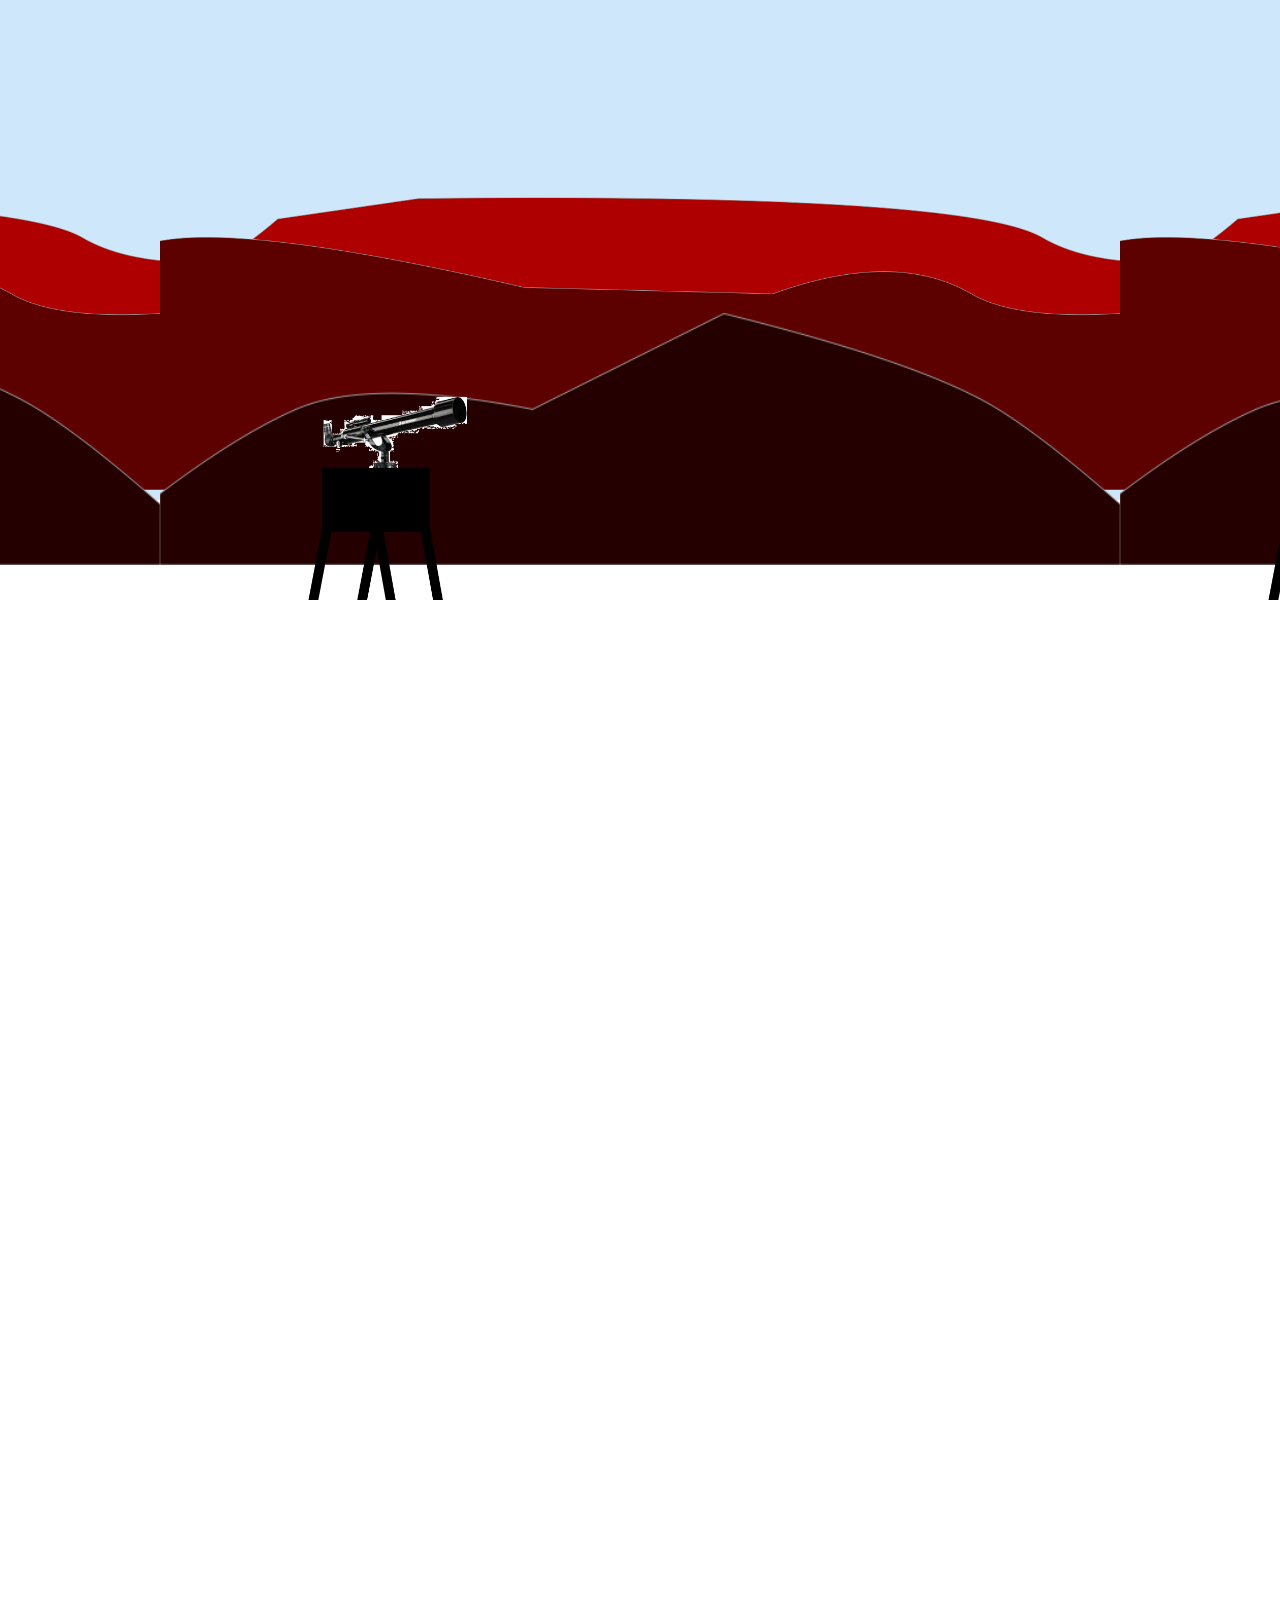
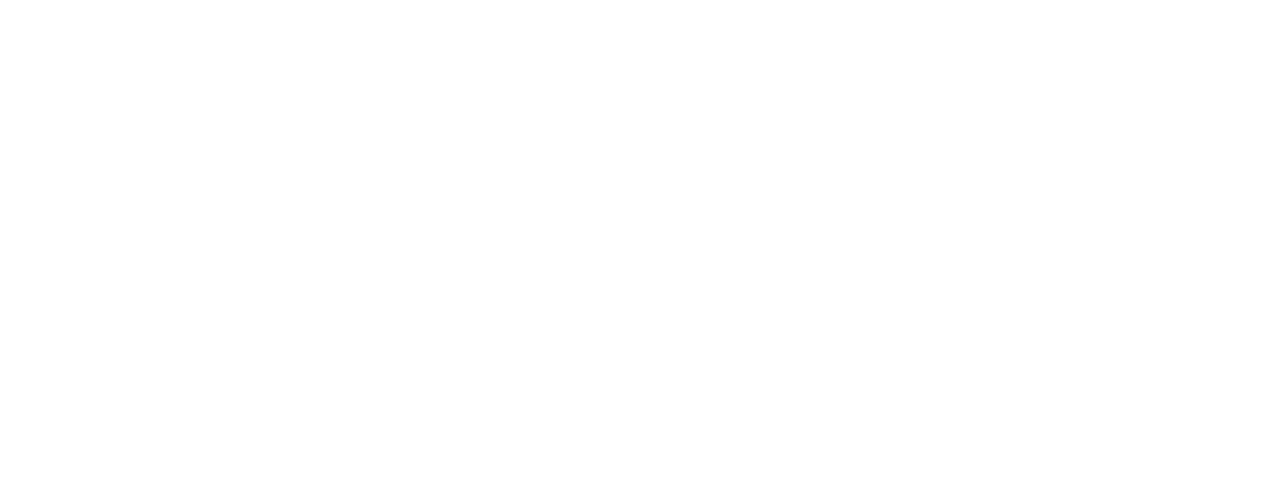
<file: index.html>
<!DOCTYPE html>
<html>
<head>
  <meta charset="utf-8">
  <title>Parallax Example</title>

  <link href='http://fonts.googleapis.com/css?family=Oswald' rel='stylesheet' type='text/css'>
  <link rel="stylesheet" href="style.css">
</head>
<body>

  <div class="parallax-container">
    <div class="parallax-layer layer-0" data-parallax-speed="0.9" data-max-scroll="565"></div>
    <div class="parallax-layer layer-1" data-parallax-speed="0.7" data-max-scroll="565"></div>
    <div class="parallax-layer layer-2" data-parallax-speed="0.5" data-max-scroll="565"></div>
    <div class="parallax-layer layer-3" data-parallax-speed="0.3" data-max-scroll="565"></div>
    <div class="parallax-layer layer-4" data-parallax-speed="0.15 " data-max-scroll="565"></div>
    <div class="parallax-layer layer-5" data-parallax-speed="0.05" data-max-scroll="565"></div>
  </div>

  <div class="content">
    <h1>This is Schmiede.ONE</h1>
  </div>

  <script src="parallax.js"></script>

</body>
</html>
</file>
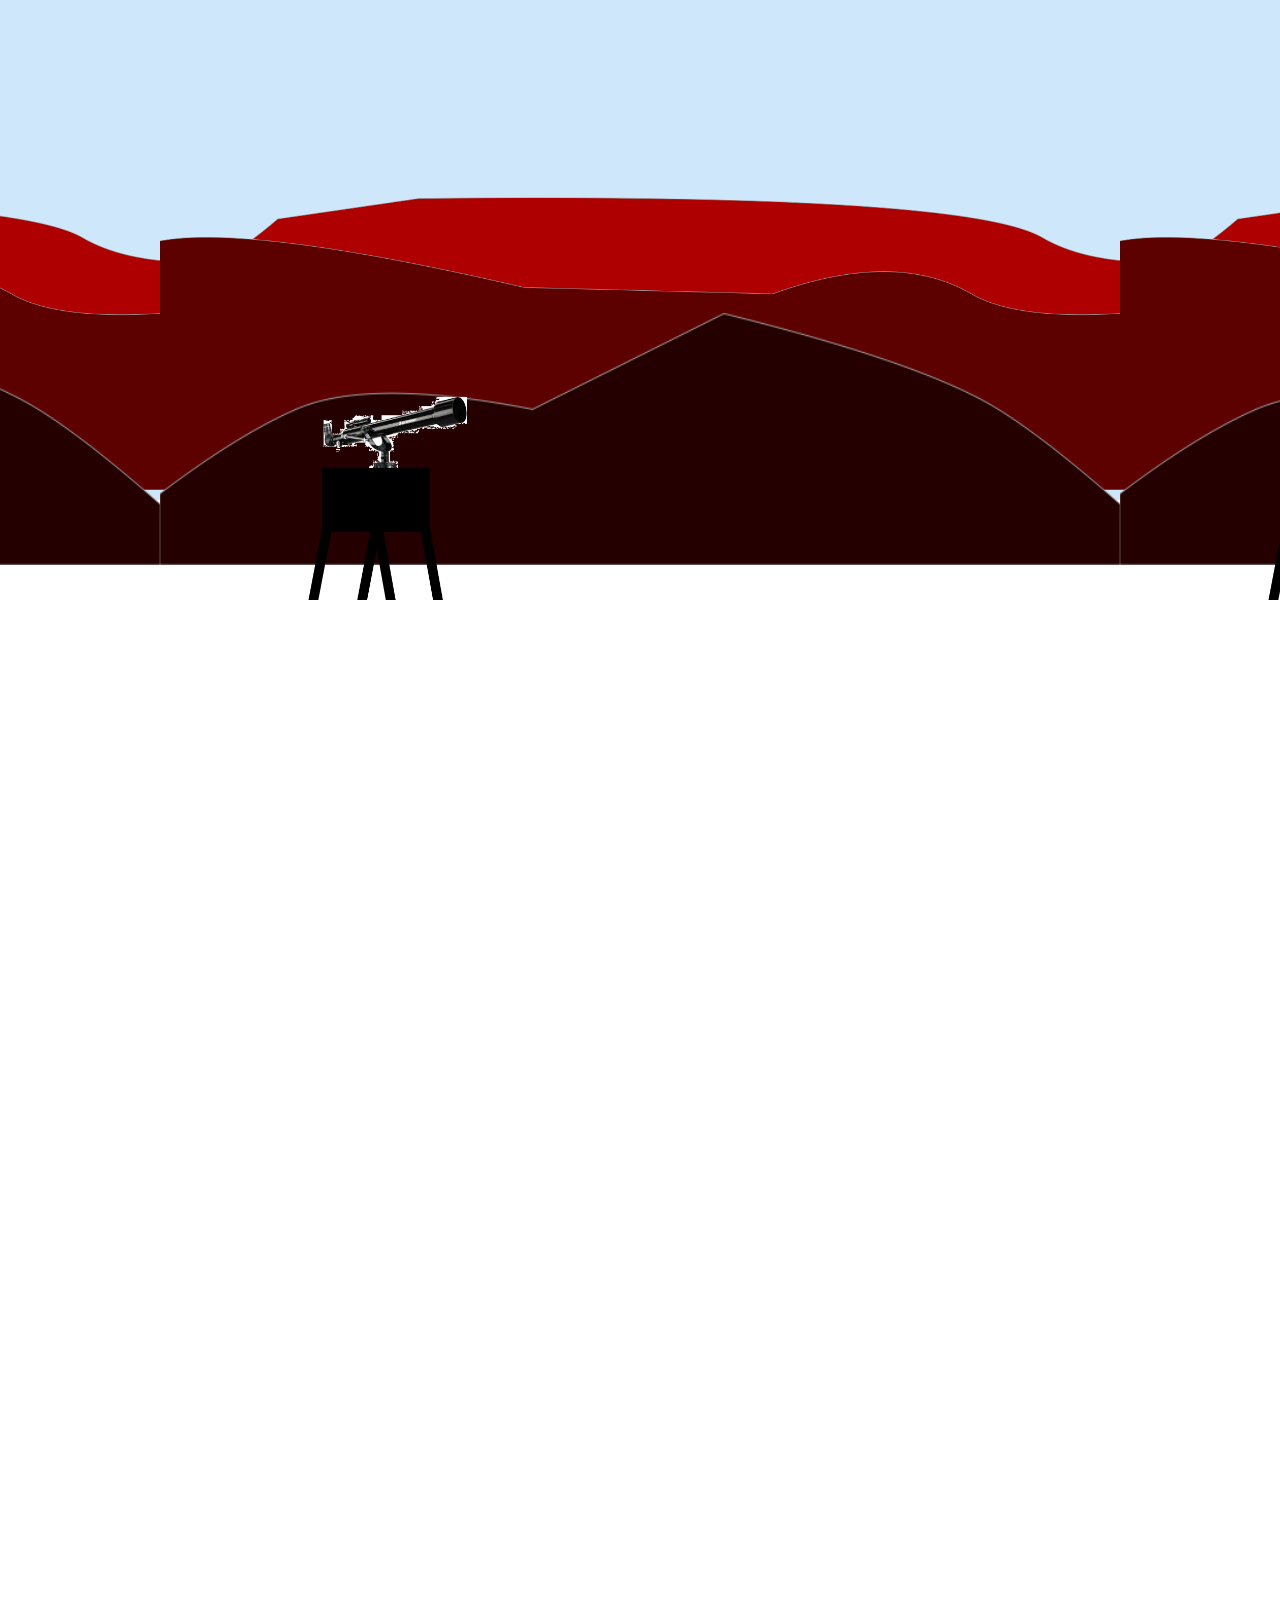
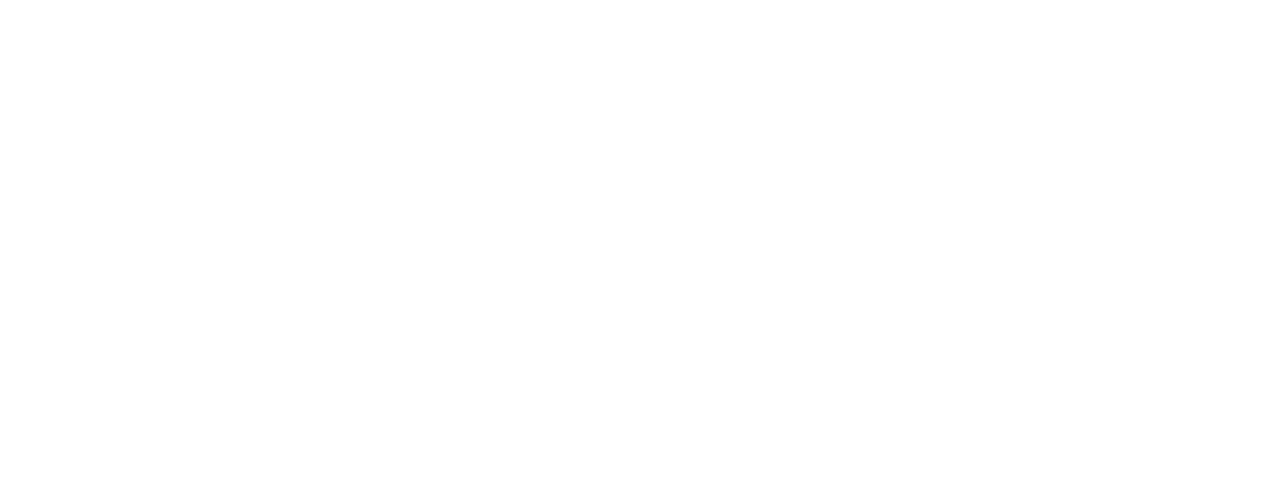
<file: parallax.html>
<!DOCTYPE html>
<html>
<head>
  <meta charset="utf-8">
  <title>Parallax Example</title>

  <link href='http://fonts.googleapis.com/css?family=Oswald' rel='stylesheet' type='text/css'>
  <link rel="stylesheet" href="style.css">
</head>
<body>

  <div class="parallax-container">
    <div class="parallax-layer layer-0" data-parallax-speed="0.9" data-max-scroll="565"></div>
    <div class="parallax-layer layer-1" data-parallax-speed="0.7" data-max-scroll="565"></div>
    <div class="parallax-layer layer-2" data-parallax-speed="0.5" data-max-scroll="565"></div>
    <div class="parallax-layer layer-3" data-parallax-speed="0.3" data-max-scroll="565"></div>
    <div class="parallax-layer layer-4" data-parallax-speed="0.15 " data-max-scroll="565"></div>
    <div class="parallax-layer layer-5" data-parallax-speed="0.05" data-max-scroll="565"></div>
  </div>

  <div class="content">
    <h1>This is Schmiede.ONE</h1>
  </div>

  <script src="parallax.js"></script>

</body>
</html>
</file>
<file: style.css>
body {
  background: white;
  margin: 0;
  font-family: 'Oswald';
}
.parallax-container {
  position: fixed;
  overflow: visible;
  width: 100%;
  height: 850px;
}
.parallax-layer {
  width: 100%;
  height: 500px;
  position: fixed;
  left: 0;
  top: 0;
  background-position: bottom center;
  background-repeat: repeat-x;
  background-size: 960px 253px;
}
  .layer-0 {
    top: 0;
    z-index: 5;
    background: #cee7fb url('http://www.schmiede.one/img/schmiede5.png') no-repeat top 40px center;
    background-size: 260px 90px;
  }
  .layer-1 {
    top: -100px;
    z-index: 10;
    background-image: url('hill4.png');
    background-size: 120px 90px;
    background-repeat: no-repeat;
  }
  .layer-2 {
    top: -50px;
    z-index: 5;
    background-image: url('hill3.png');
  }
  .layer-3 {
    top: -10px;
    z-index: 15;
    background-image: url('hill2.png');
  }
  .layer-4 {
    top: 65px;
    z-index: 20;
    background-image: url('hill1.png');

  }
  .layer-5 {
    top: 150px;
    z-index: 25;
    background-image: url('tower1.png');
  }

  
.content {
  position: absolute;
  top: 600px;
  background: white;
  width: 100%;
  min-height: 1500px;
}
  .content h1 {
    color: #fff;
    font-size: 2em;
    text-transform: uppercase;
    text-align: center;
  }
</file>
